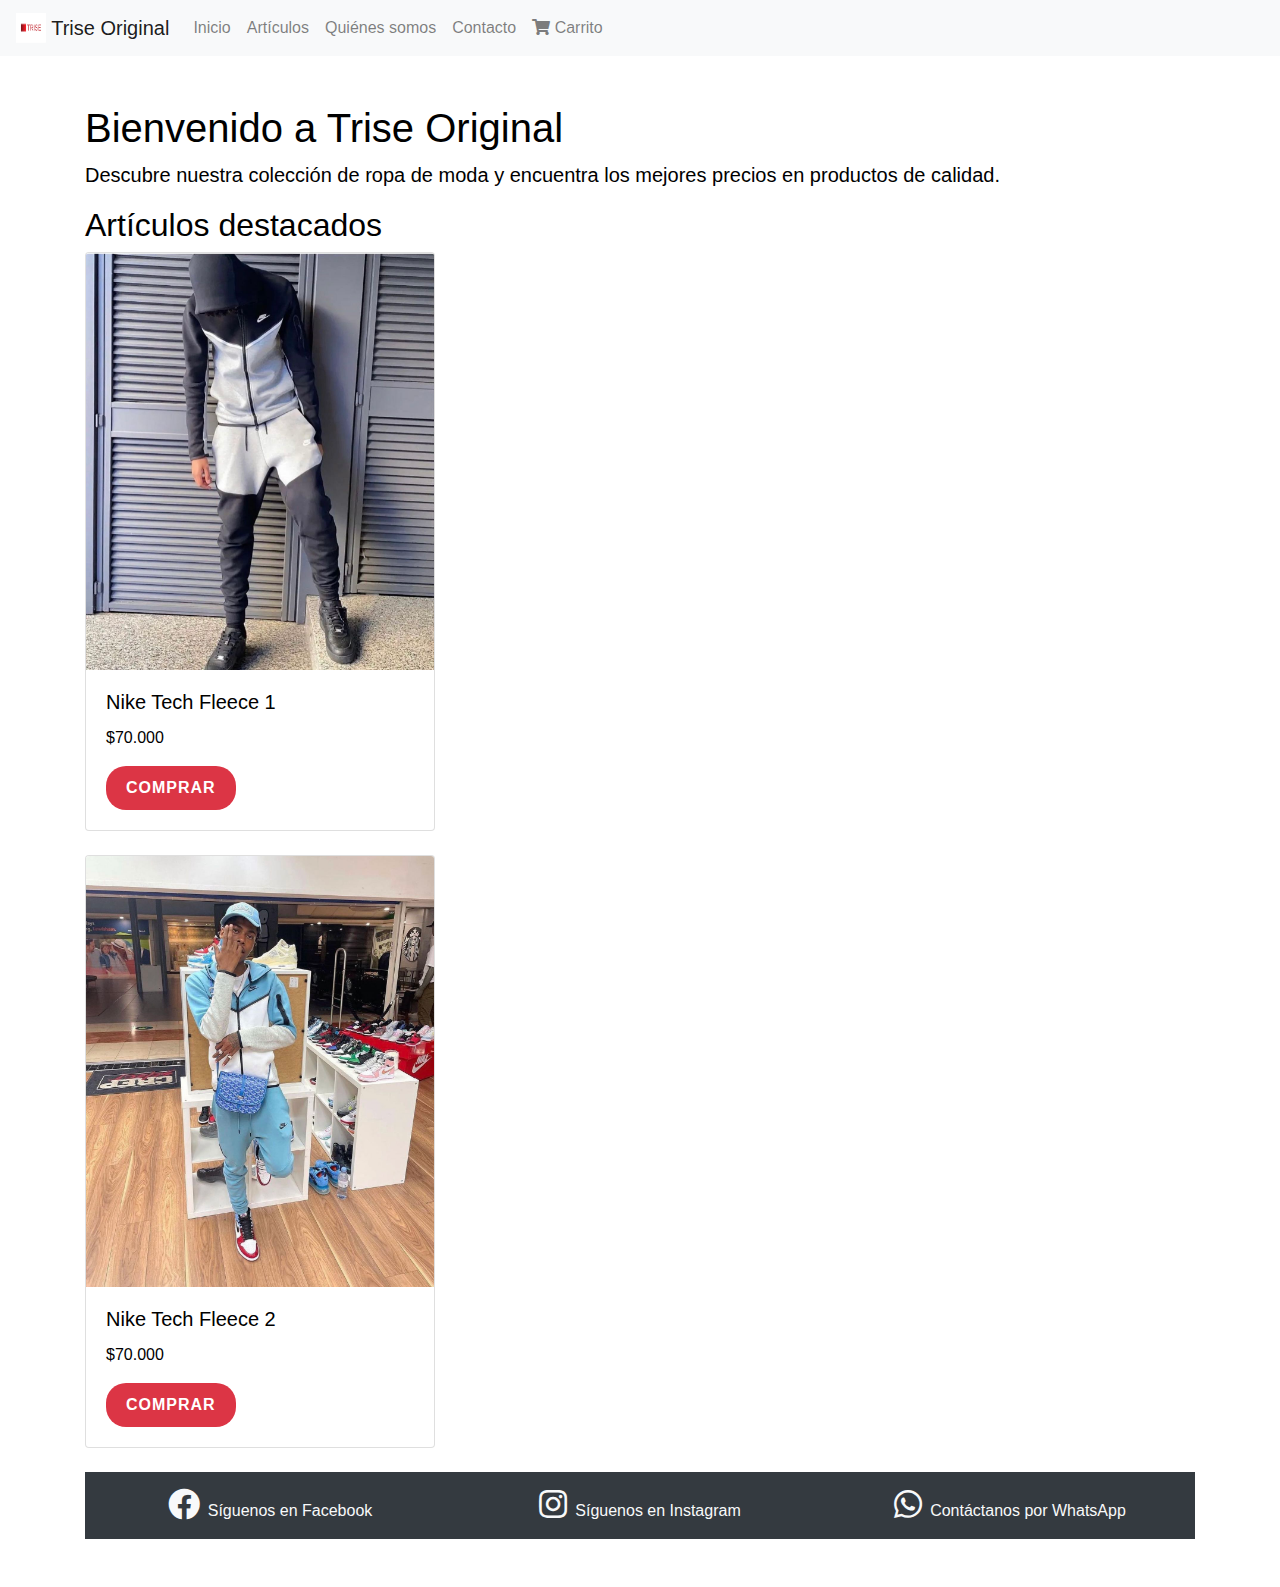
<file: index.html>
<!DOCTYPE html>
<html lang="en">
<head>
  <meta charset="UTF-8">
  <meta name="viewport" content="width=device-width, initial-scale=1.0">
  <meta http-equiv="X-UA-Compatible" content="ie=edge">
  <link  rel="icon"   href="img/iconos/favicon.png" type="image/png" />
  <title>Inicio - Trise Original</title>
  <link rel="stylesheet" href="https://maxcdn.bootstrapcdn.com/bootstrap/4.5.2/css/bootstrap.min.css">
  <link rel="stylesheet" href="https://use.fontawesome.com/releases/v5.15.3/css/all.css">
  <link rel="stylesheet" href="css/style.css">
</head>
<body>
  <!-- Nav -->
  <nav class="navbar navbar-expand-lg navbar-light bg-light">
    <a class="navbar-brand" href="#">
      <img src="img/iconos/favicon.png" width="30" height="30" class="d-inline-block align-top" alt="Logo">
      Trise Original
    </a>
    <button class="navbar-toggler" type="button" data-toggle="collapse" data-target="#navbarNav" aria-controls="navbarNav" aria-expanded="false" aria-label="Toggle navigation">
      <span class="navbar-toggler-icon"></span>
    </button>
    <div class="collapse navbar-collapse" id="navbarNav">
      <ul class="navbar-nav">
        <li class="nav-item">
          <a class="nav-link" href="index.html">Inicio</a>
        </li>
        <li class="nav-item">
          <a class="nav-link" href="pages/articulos.html">Artículos</a>
        </li>
        <li class="nav-item">
          <a class="nav-link" href="pages/quienesomos.html">Quiénes somos</a>
        </li>
        <li class="nav-item">
          <a class="nav-link" href="pages/contacto.html">Contacto</a>
        </li>
        <li class="nav-item">
          <a class="nav-link" href="pages/compra.html">
            <i class="fas fa-shopping-cart"></i> Carrito
          </a>
        </li>
      </ul>
    </div>
  </nav>

  <!-- Contenido -->
  <div class="container my-5">
    <h1>Bienvenido a Trise Original</h1>
    <p class="lead">Descubre nuestra colección de ropa de moda y encuentra los mejores precios en productos de calidad.</p>
    <h2>Artículos destacados</h2>
    <div class="row">
      <div class="col-md-4 mb-4">
        <div class="card">
          <img src="img/articulos/1.jpg" class="card-img-top" alt="Nike Tech Fleece 1">
          <div class="card-body">
            <h5 class="card-title">Nike Tech Fleece 1</h5>
            <p class="card-text">$70.000</p>
            <a href="#" class="btn btn-primary">Comprar</a>
          </div>
        </div>
      </div>
    </div>
<div class="row">
 <div class="col-md-4 mb-4">
   <div class="card">
     <img src="img/articulos/2.jpg" class="card-img-top" alt="Nike Tech Fleece 2">
      <div class="card-body">
       <h5 class="card-title">Nike Tech Fleece 2</h5>
       <p class="card-text">$70.000</p>
       <a href="#" class="btn btn-primary">Comprar</a>
     </div>
   </div>
 </div>
</div>


<footer class="bg-dark text-light py-3">
  <div class="container">
    <div class="row">
      <div class="col-12 col-md-4 text-center">
        <a href="https://www.facebook.com/#" target="_blank" rel="noopener noreferrer" class="text-light">
          <i class="fab fa-facebook fa-2x mr-2"></i>Síguenos en Facebook
        </a>
      </div>
      <div class="col-12 col-md-4 text-center">
        <a href="https://www.instagram.com/trise.original/" target="_blank" rel="noopener noreferrer" class="text-light">
          <i class="fab fa-instagram fa-2x mr-2"></i>Síguenos en Instagram
        </a>
      </div>
      <div class="col-12 col-md-4 text-center">
        <a href="https://api.whatsapp.com/send?phone=+54123456789" target="_blank" rel="noopener noreferrer" class="text-light">
          <i class="fab fa-whatsapp fa-2x mr-2"></i>Contáctanos por WhatsApp
        </a>
      </div>
    </div>
  </div>
</footer>
 </html>
</file>
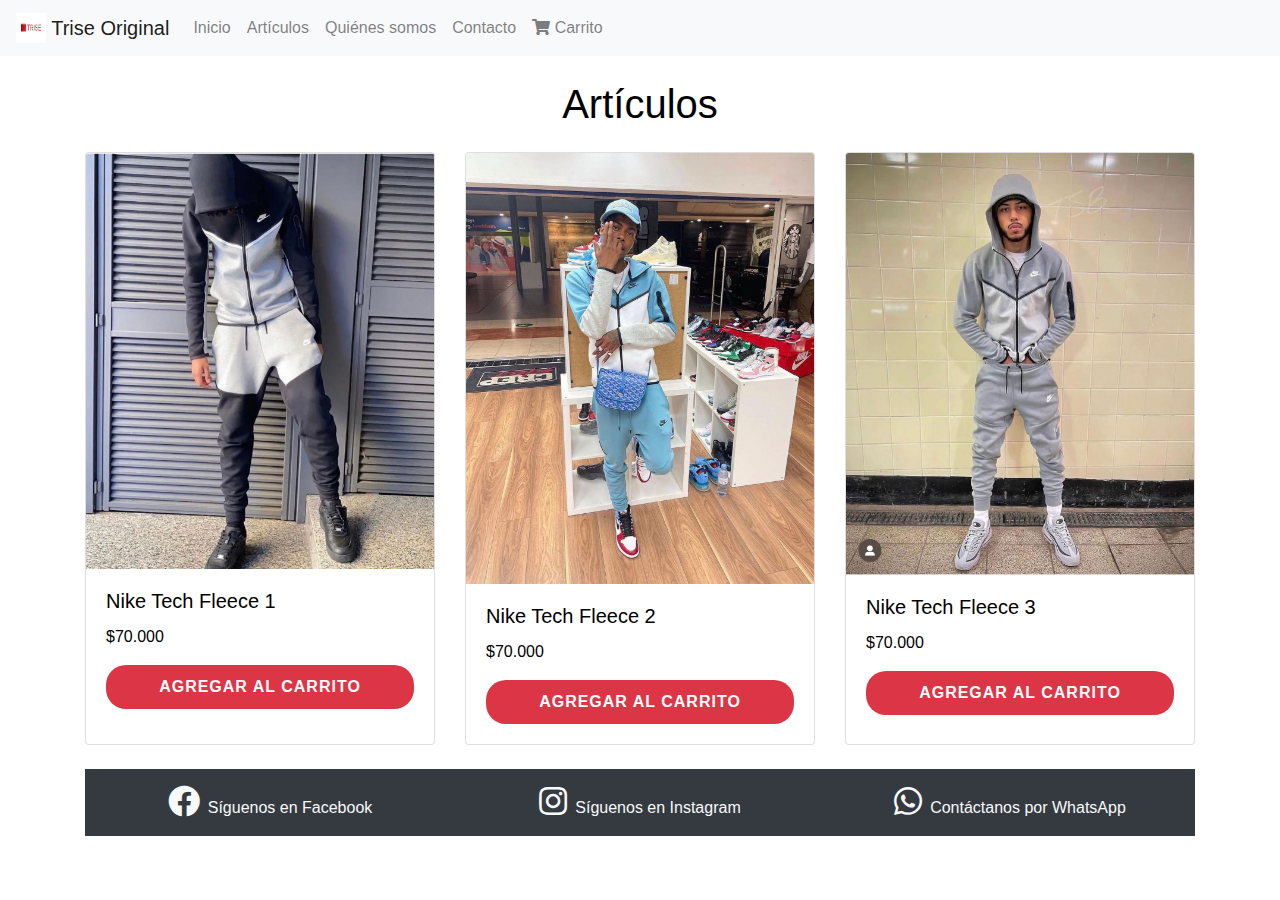
<file: pages/articulos.html>
<!DOCTYPE html>
<html lang="es">
  <head>
    <meta charset="UTF-8">
    <meta name="viewport" content="width=device-width, initial-scale=1.0">
    <meta http-equiv="X-UA-Compatible" content="ie=edge">
    <title> Artículos - Trise Original</title>
    <link  rel="icon"   href="../img/iconos/favicon.png" type="image/png" />
    <link rel="stylesheet" href="https://maxcdn.bootstrapcdn.com/bootstrap/4.0.0/css/bootstrap.min.css">
    <link rel="stylesheet" href="../css/style.css">
    <link rel="stylesheet" href="https://use.fontawesome.com/releases/v5.15.3/css/all.css">
  </head>
  
  <body>
    <!-- Nav -->
    <nav class="navbar navbar-expand-lg navbar-light bg-light">
      <a class="navbar-brand" href="#">
        <img src="../img/iconos/favicon.png" width="30" height="30" class="d-inline-block align-top" alt="Logo" >
        Trise Original
      </a>
      <button class="navbar-toggler" type="button" data-toggle="collapse" data-target="#navbarNav" aria-controls="navbarNav" aria-expanded="false" aria-label="Toggle navigation">
        <span class="navbar-toggler-icon"></span>
      </button>
      <div class="collapse navbar-collapse" id="navbarNav">
        <ul class="navbar-nav">
          <li class="nav-item">
            <a class="nav-link" href="../index.html">Inicio</a>
          </li>
          <li class="nav-item">
            <a class="nav-link" href="articulos.html">Artículos</a>
          </li>
          <li class="nav-item">
            <a class="nav-link" href="quienesomos.html">Quiénes somos</a>
          </li>
          <li class="nav-item">
            <a class="nav-link" href="contacto.html">Contacto</a>
          </li>
          <li class="nav-item">
            <a class="nav-link" href="compra.html">
              <i class="fas fa-shopping-cart"></i> Carrito
            </a>
          </li>
        </ul>
      </div>
    </nav>
  
    <div class="container">
      <h1 class="text-center my-4">Artículos</h1>
      <div class="row">
        <div class="col-md-4 mb-4">
          <div class="card h-100">
            <img src="../img/articulos/1.jpg" class="card-img-top" alt="Producto 1">
            <div class="card-body">
              <h5 class="card-title">Nike Tech Fleece 1</h5>
              <p class="card-text">$70.000</p>
              <button class="btn btn-danger btn-block" data-producto="Nike Tech Fleece 1">Agregar al carrito</button>
            </div>
          </div>
        </div>
        <div class="col-md-4 mb-4">
          <div class="card h-100">
            <img src="../img/articulos/2.jpg" class="card-img-top" alt="Producto 2">
            <div class="card-body">
              <h5 class="card-title">Nike Tech Fleece 2</h5>
              <p class="card-text">$70.000</p>
              <button class="btn btn-danger btn-block" data-producto="Nike Tech Fleece 2">Agregar al carrito</button>
            </div>
          </div>
        </div>
        <div class="col-md-4 mb-4">
          <div class="card h-100">
            <img src="../img/articulos/3.jpg" class="card-img-top" alt="Producto 3">
            <div class="card-body">
              <h5 class="card-title">Nike Tech Fleece 3</h5>
              <p class="card-text">$70.000</p>
              <button class="btn btn-danger btn-block" data-producto="Nike Tech Fleece 3">Agregar al carrito</button>
            </div>
          </div>
        </div>
      </div>
  
   </body>
   <footer class="bg-dark text-light py-3">
    <div class="container">
      <div class="row">
        <div class="col-12 col-md-4 text-center">
          <a href="https://www.facebook.com/#" target="_blank" rel="noopener noreferrer" class="text-light">
            <i class="fab fa-facebook fa-2x mr-2"></i>Síguenos en Facebook
          </a>
        </div>
        <div class="col-12 col-md-4 text-center">
          <a href="https://www.instagram.com/trise.original/" target="_blank" rel="noopener noreferrer" class="text-light">
            <i class="fab fa-instagram fa-2x mr-2"></i>Síguenos en Instagram
          </a>
        </div>
        <div class="col-12 col-md-4 text-center">
          <a href="https://api.whatsapp.com/send?phone=+54123456789" target="_blank" rel="noopener noreferrer" class="text-light">
            <i class="fab fa-whatsapp fa-2x mr-2"></i>Contáctanos por WhatsApp
          </a>
        </div>
      </div>
    </div>
  </footer>
</file>
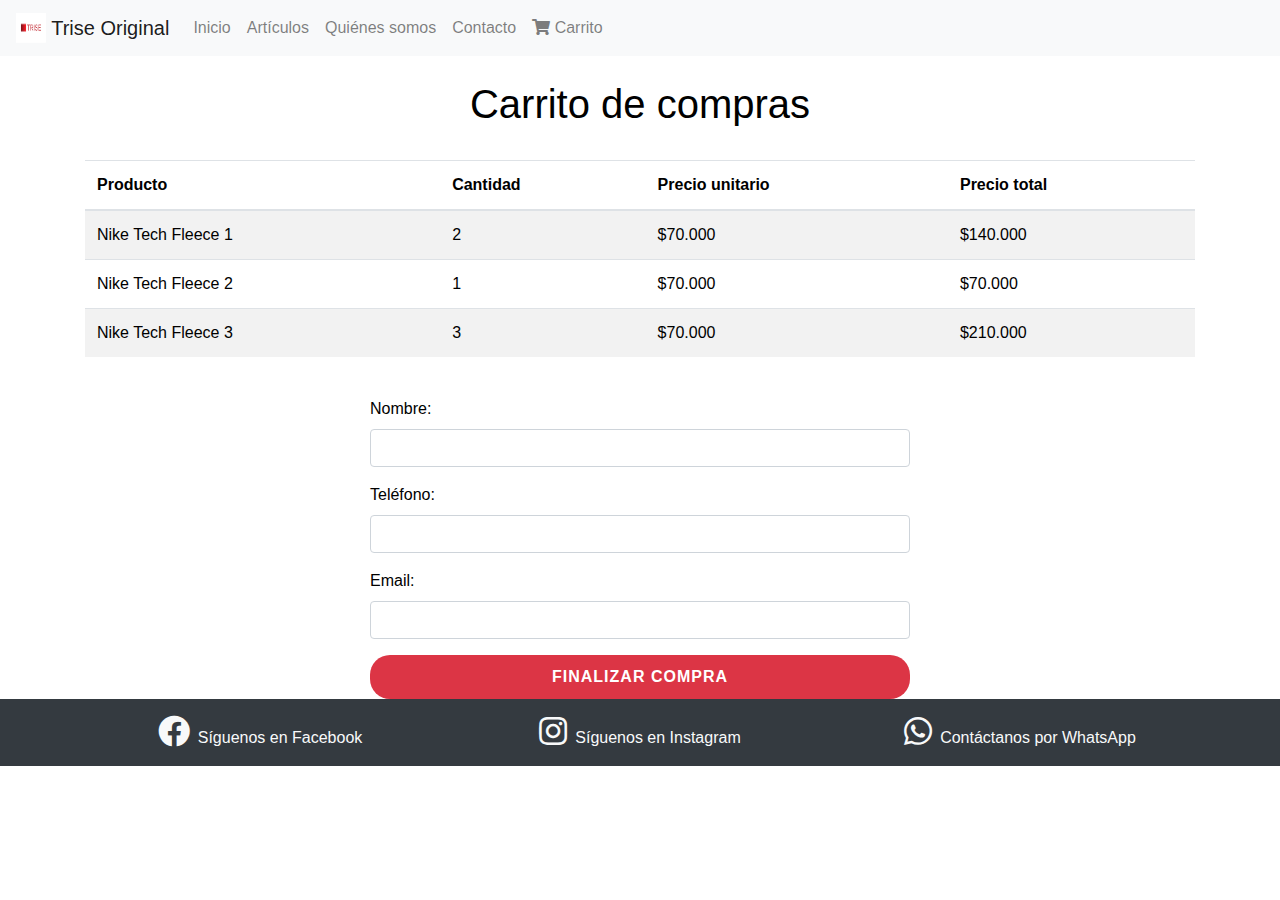
<file: pages/compra.html>
<!DOCTYPE html>
<html lang="es">
<head>
	<meta charset="UTF-8">
	<meta name="viewport" content="width=device-width, initial-scale=1.0">
	<meta http-equiv="X-UA-Compatible" content="ie=edge">
	<title>Carrito de Compras - Trise Original</title>
	<link  rel="icon"   href="../img/iconos/favicon.png" type="image/png" />
	<link rel="stylesheet" href="https://maxcdn.bootstrapcdn.com/bootstrap/4.0.0/css/bootstrap.min.css">
	<link rel="stylesheet" href="../css/style.css">
	<link rel="stylesheet" href="https://use.fontawesome.com/releases/v5.15.3/css/all.css">
</head>
<body>
	    <!-- Nav -->
		<nav class="navbar navbar-expand-lg navbar-light bg-light">
			<a class="navbar-brand" href="#">
			  <img src="../img/iconos/favicon.png" width="30" height="30" class="d-inline-block align-top" alt="Logo">
			  Trise Original
			</a>
			<button class="navbar-toggler" type="button" data-toggle="collapse" data-target="#navbarNav" aria-controls="navbarNav" aria-expanded="false" aria-label="Toggle navigation">
			  <span class="navbar-toggler-icon"></span>
			</button>
			<div class="collapse navbar-collapse" id="navbarNav">
			  <ul class="navbar-nav">
				<li class="nav-item">
				  <a class="nav-link" href="../index.html">Inicio</a>
				</li>
				<li class="nav-item">
				  <a class="nav-link" href="articulos.html">Artículos</a>
				</li>
				<li class="nav-item">
				  <a class="nav-link" href="quienesomos.html">Quiénes somos</a>
				</li>
				<li class="nav-item">
				  <a class="nav-link" href="contacto.html">Contacto</a>
				</li>
				<li class="nav-item">
				  <a class="nav-link" href="compra.html">
					<i class="fas fa-shopping-cart"></i> Carrito
				  </a>
				</li>
			  </ul>
			</div>
		  </nav>
	<div class="container mt-4">
		<div class="row">
			<div class="col-md-12 text-center">
				<h1>Carrito de compras</h1>
			</div>
		</div>
		<div class="row mt-4">
			<div class="col-md-12">
				<table class="table table-striped">
					<thead>
						<tr>
							<th>Producto</th>
							<th>Cantidad</th>
							<th>Precio unitario</th>
							<th>Precio total</th>
						</tr>
					</thead>
					<tbody>
						<tr>
							<td>Nike Tech Fleece 1</td>
							<td>2</td>
							<td>$70.000</td>
							<td>$140.000</td>
						</tr>
						<tr>
							<td>Nike Tech Fleece 2</td>
							<td>1</td>
							<td>$70.000</td>
							<td>$70.000</td>
						</tr>
						<tr>
							<td>Nike Tech Fleece 3</td>
							<td>3</td>
							 <td>$70.000</td>
							 <td>$210.000</td>
						</tr>
					</tbody>
				</table>
			</div>
		</div>
		<div class="row mt-4">
			<div class="col-md-6 offset-md-3">
				<form action="#" method="post">
					<div class="form-group">
						<label for="nombre">Nombre:</label>
						<input type="text" class="form-control" id="nombre" name="nombre" required>
					</div>
					<div class="form-group">
						<label for="telefono">Teléfono:</label>
						<input type="text" class="form-control" id="telefono" name="telefono" required>
					</div>
					<div class="form-group">
						<label for="email">Email:</label>
						<input type="email" class="form-control" id="email" name="email" required>
					</div>
					<button type="submit" class="btn btn-primary btn-block">Finalizar compra</button>
				</form>
			</div>
		</div>
	</div>
</body>
<footer class="bg-dark text-light py-3">
	<div class="container">
	  <div class="row">
		<div class="col-12 col-md-4 text-center">
		  <a href="https://www.facebook.com/#" target="_blank" rel="noopener noreferrer" class="text-light">
			<i class="fab fa-facebook fa-2x mr-2"></i>Síguenos en Facebook
		  </a>
		</div>
		<div class="col-12 col-md-4 text-center">
		  <a href="https://www.instagram.com/trise.original/" target="_blank" rel="noopener noreferrer" class="text-light">
			<i class="fab fa-instagram fa-2x mr-2"></i>Síguenos en Instagram
		  </a>
		</div>
		<div class="col-12 col-md-4 text-center">
		  <a href="https://api.whatsapp.com/send?phone=+54123456789" target="_blank" rel="noopener noreferrer" class="text-light">
			<i class="fab fa-whatsapp fa-2x mr-2"></i>Contáctanos por WhatsApp
		  </a>
		</div>
	  </div>
	</div>
  </footer>
</html>
</file>
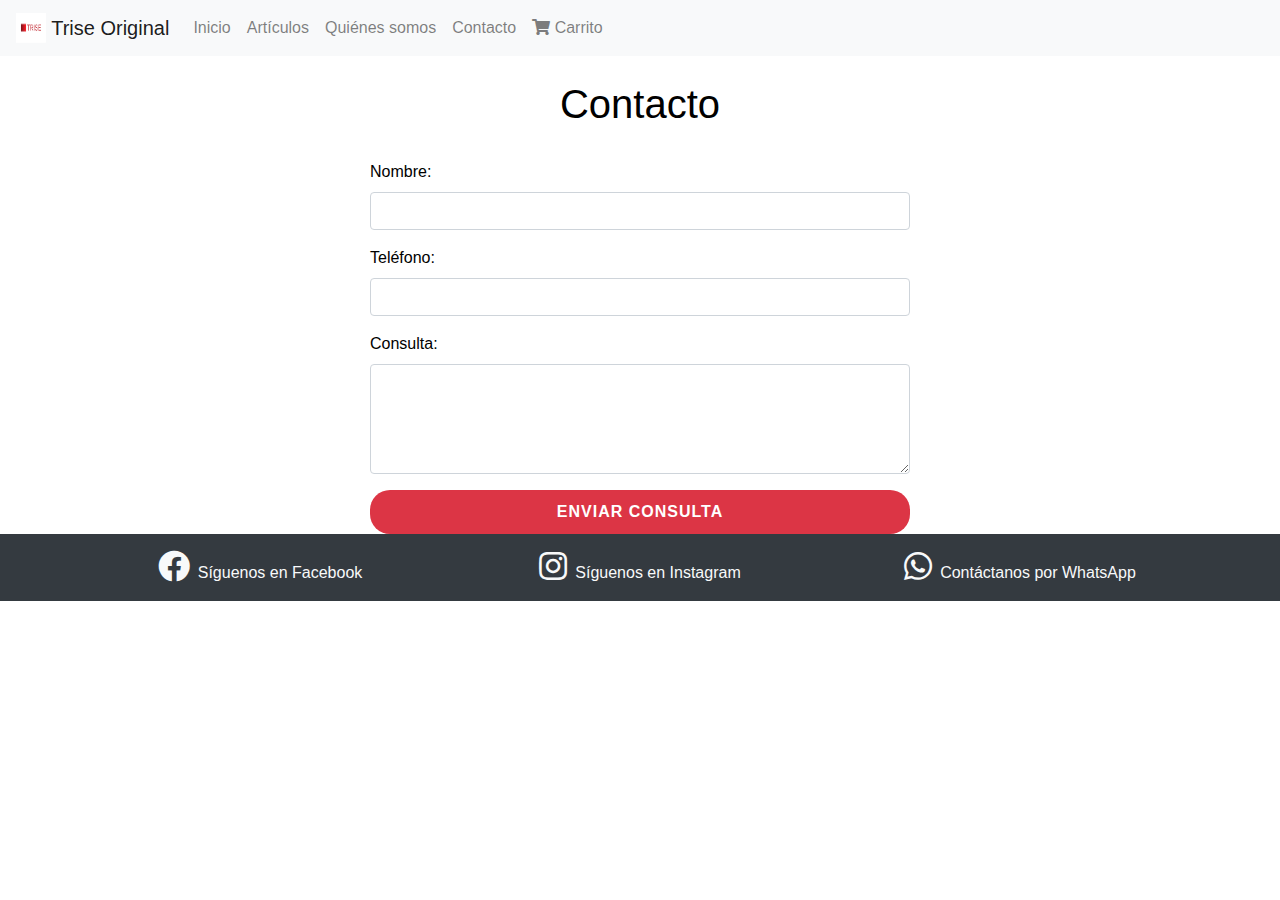
<file: pages/contacto.html>
<!DOCTYPE html>
<html lang="es">
<head>
	<meta charset="UTF-8">
	<meta name="viewport" content="width=device-width, initial-scale=1.0">
	<meta http-equiv="X-UA-Compatible" content="ie=edge">
	<title>Contacto - Trise Original</title>
	<link  rel="icon"   href="../img/iconos/favicon.png" type="image/png" />
	<link rel="stylesheet" href="https://maxcdn.bootstrapcdn.com/bootstrap/4.0.0/css/bootstrap.min.css">
	<link rel="stylesheet" href="../css/style.css">
	<link rel="stylesheet" href="https://use.fontawesome.com/releases/v5.15.3/css/all.css">
</head>
<body>
	    <!-- Nav -->
		<nav class="navbar navbar-expand-lg navbar-light bg-light">
			<a class="navbar-brand" href="#">
			  <img src="../img/iconos/favicon.png" width="30" height="30" class="d-inline-block align-top" alt="Logo">
			  Trise Original
			</a>
			<button class="navbar-toggler" type="button" data-toggle="collapse" data-target="#navbarNav" aria-controls="navbarNav" aria-expanded="false" aria-label="Toggle navigation">
			  <span class="navbar-toggler-icon"></span>
			</button>
			<div class="collapse navbar-collapse" id="navbarNav">
			  <ul class="navbar-nav">
				<li class="nav-item">
				  <a class="nav-link" href="../index.html">Inicio</a>
				</li>
				<li class="nav-item">
				  <a class="nav-link" href="articulos.html">Artículos</a>
				</li>
				<li class="nav-item">
				  <a class="nav-link" href="quienesomos.html">Quiénes somos</a>
				</li>
				<li class="nav-item">
				  <a class="nav-link" href="contacto.html">Contacto</a>
				</li>
				<li class="nav-item">
				  <a class="nav-link" href="compra.html">
					<i class="fas fa-shopping-cart"></i> Carrito
				  </a>
				</li>
			  </ul>
			</div>
		  </nav>
	<div class="container mt-4">
		<div class="row">
			<div class="col-md-12 text-center">
				<h1>Contacto</h1>
			</div>
		</div>
		<div class="row mt-4">
			<div class="col-md-6 offset-md-3">
				<form action="#" method="post">
					<div class="form-group">
						<label for="nombre">Nombre:</label>
						<input type="text" class="form-control" id="nombre" name="nombre" required>
					</div>
					<div class="form-group">
						<label for="telefono">Teléfono:</label>
						<input type="text" class="form-control" id="telefono" name="telefono" required>
					</div>
					<div class="form-group">
						<label for="consulta">Consulta:</label>
						<textarea class="form-control" id="consulta" name="consulta" rows="4" required></textarea>
					</div>
					<button type="submit" class="btn btn-primary btn-block">Enviar consulta</button>
				</form>
			</div>
		</div>
	</div>
</body>
<footer class="bg-dark text-light py-3">
	<div class="container">
	  <div class="row">
		<div class="col-12 col-md-4 text-center">
		  <a href="https://www.facebook.com/#" target="_blank" rel="noopener noreferrer" class="text-light">
			<i class="fab fa-facebook fa-2x mr-2"></i>Síguenos en Facebook
		  </a>
		</div>
		<div class="col-12 col-md-4 text-center">
		  <a href="https://www.instagram.com/trise.original/" target="_blank" rel="noopener noreferrer" class="text-light">
			<i class="fab fa-instagram fa-2x mr-2"></i>Síguenos en Instagram
		  </a>
		</div>
		<div class="col-12 col-md-4 text-center">
		  <a href="https://api.whatsapp.com/send?phone=+54123456789" target="_blank" rel="noopener noreferrer" class="text-light">
			<i class="fab fa-whatsapp fa-2x mr-2"></i>Contáctanos por WhatsApp
		  </a>
		</div>
	  </div>
	</div>
  </footer>
</html>
</file>
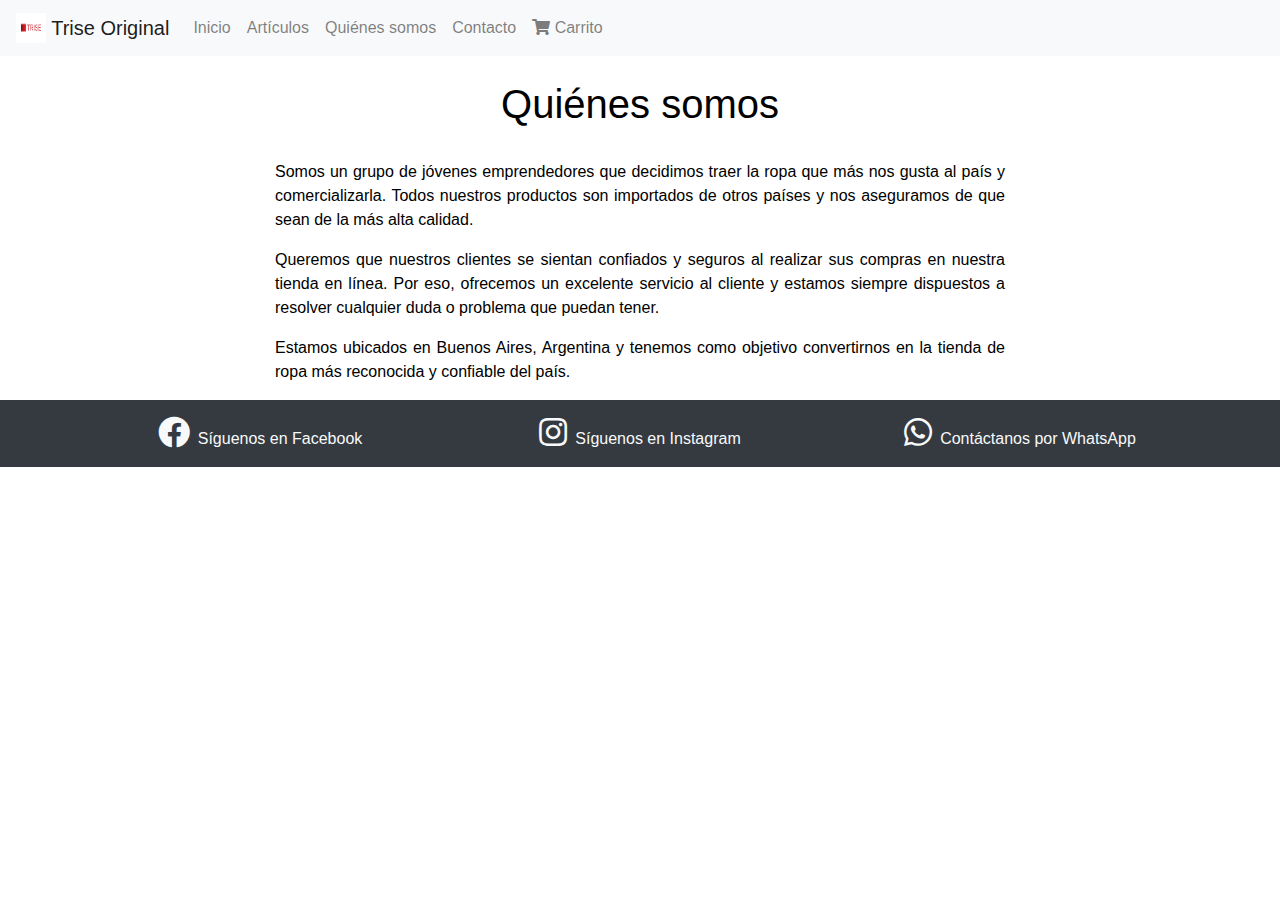
<file: pages/quienesomos.html>
<!DOCTYPE html>
<html lang="es">
<head>
	<meta charset="UTF-8">
	<meta name="viewport" content="width=device-width, initial-scale=1.0">
	<meta http-equiv="X-UA-Compatible" content="ie=edge">
	<title>Quiénes somos - Trise Original</title>
	<link  rel="icon"   href="../img/iconos/favicon.png" type="image/png" />
	<link rel="stylesheet" href="https://maxcdn.bootstrapcdn.com/bootstrap/4.0.0/css/bootstrap.min.css">
	<link rel="stylesheet" href="../css/style.css">
	<link rel="stylesheet" href="https://use.fontawesome.com/releases/v5.15.3/css/all.css">
</head>
<body>
	    <!-- Nav -->
		<nav class="navbar navbar-expand-lg navbar-light bg-light">
			<a class="navbar-brand" href="#">
			  <img src="../img/iconos/favicon.png" width="30" height="30" class="d-inline-block align-top" alt="Logo">
			  Trise Original
			</a>
			<button class="navbar-toggler" type="button" data-toggle="collapse" data-target="#navbarNav" aria-controls="navbarNav" aria-expanded="false" aria-label="Toggle navigation">
			  <span class="navbar-toggler-icon"></span>
			</button>
			<div class="collapse navbar-collapse" id="navbarNav">
			  <ul class="navbar-nav">
				<li class="nav-item">
				  <a class="nav-link" href="../index.html">Inicio</a>
				</li>
				<li class="nav-item">
				  <a class="nav-link" href="articulos.html">Artículos</a>
				</li>
				<li class="nav-item">
				  <a class="nav-link" href="quienesomos.html">Quiénes somos</a>
				</li>
				<li class="nav-item">
				  <a class="nav-link" href="contacto.html">Contacto</a>
				</li>
				<li class="nav-item">
				  <a class="nav-link" href="compra.html">
					<i class="fas fa-shopping-cart"></i> Carrito
				  </a>
				</li>
			  </ul>
			</div>
		  </nav>
	<div class="container mt-4">
		<div class="row">
			<div class="col-md-12 text-center">
				<h1>Quiénes somos</h1>
			</div>
		</div>
		<div class="row mt-4">
			<div class="col-md-8 offset-md-2">
				<p class="text-justify">Somos un grupo de jóvenes emprendedores que decidimos traer la ropa que más nos gusta al país y comercializarla. Todos nuestros productos son importados de otros países y nos aseguramos de que sean de la más alta calidad.</p>
				<p class="text-justify">Queremos que nuestros clientes se sientan confiados y seguros al realizar sus compras en nuestra tienda en línea. Por eso, ofrecemos un excelente servicio al cliente y estamos siempre dispuestos a resolver cualquier duda o problema que puedan tener.</p>
				<p class="text-justify">Estamos ubicados en Buenos Aires, Argentina y tenemos como objetivo convertirnos en la tienda de ropa más reconocida y confiable del país.</p>
			</div>
		</div>
	</div>
</body>
<footer class="bg-dark text-light py-3">
	<div class="container">
	  <div class="row">
		<div class="col-12 col-md-4 text-center">
		  <a href="https://www.facebook.com/#" target="_blank" rel="noopener noreferrer" class="text-light">
			<i class="fab fa-facebook fa-2x mr-2"></i>Síguenos en Facebook
		  </a>
		</div>
		<div class="col-12 col-md-4 text-center">
		  <a href="https://www.instagram.com/trise.original/" target="_blank" rel="noopener noreferrer" class="text-light">
			<i class="fab fa-instagram fa-2x mr-2"></i>Síguenos en Instagram
		  </a>
		</div>
		<div class="col-12 col-md-4 text-center">
		  <a href="https://api.whatsapp.com/send?phone=+54123456789" target="_blank" rel="noopener noreferrer" class="text-light">
			<i class="fab fa-whatsapp fa-2x mr-2"></i>Contáctanos por WhatsApp
		  </a>
		</div>
	  </div>
	</div>
  </footer>
</html>
</file>
<file: css/style.css>
/* Estilos generales */
body {
  background-color: #fff;
  color: #000;
  font-family: 'Arial', sans-serif;
}

h1, h2, h3, h4, h5, h6 {
  margin-top: 0;
}

a {
  color: #dc3545;
  text-decoration: none;
  transition: all 0.3s ease;
}

a:hover {
  color: #fff;
  background-color: #dc3545;
}

.btn {
  display: inline-block;
  border: none;
  border-radius: 20px;
  padding: 10px 20px;
  background-color: #dc3545;
  color: #fff;
  font-weight: bold;
  text-transform: uppercase;
  letter-spacing: 1px;
  cursor: pointer;
  transition: all 0.3s ease;
}

.btn:hover {
  background-color: #fff;
  color: #dc3545;
  border: 2px solid #dc3545;
}


#index-header {
  background-color: #dc3545;
  color: #fff;
  padding: 20px;
}

#index-header h1 {
  font-size: 36px;
  font-weight: bold;
  margin-bottom: 20px;
}

#index-header p {
  font-size: 18px;
  margin-bottom: 0;
}

#index-featured {
  margin: 40px 0;
}

#index-featured .card {
  border: none;
  border-radius: 0;
  background-color: #fff;
  box-shadow: 0 0 10px rgba(0,0,0,0.2);
  transition: all 0.3s ease;
}

#index-featured .card:hover {
  box-shadow: 0 0 15px rgba(0,0,0,0.3);
  transform: translateY(-5px);
}

#index-featured .card-img-top {
  height: 250px;
  object-fit: cover;
}

#index-featured .card-body {
  padding: 20px;
  text-align: center;
}

#index-featured .card-title {
  font-size: 24px;
  font-weight: bold;
  margin-bottom: 10px;
}

#index-featured .card-text {
  font-size: 18px;
  margin-bottom: 20px;
}

#index-featured .btn {
  margin-top: 10px;
}

/* Estilos para articulos.html */
#articulos-list .card {
  margin-bottom: 1rem;
}

#articulos-list .card-img-top {
  height: 250px;
  object-fit: cover;
}

#articulos-list .card-title {
  font-size: 1.2rem;
  font-weight: 500;
}

#articulos-list .card-text {
  font-size: 1rem;
}

#articulos-list .btn {
  background-color: #c62828;
  color: #fff;
  border: none;
  font-size: 1.1rem;
  font-weight: 500;
}

#articulos-list .btn:hover {
  background-color: #a12828;
  color: #fff;
}
</file>
